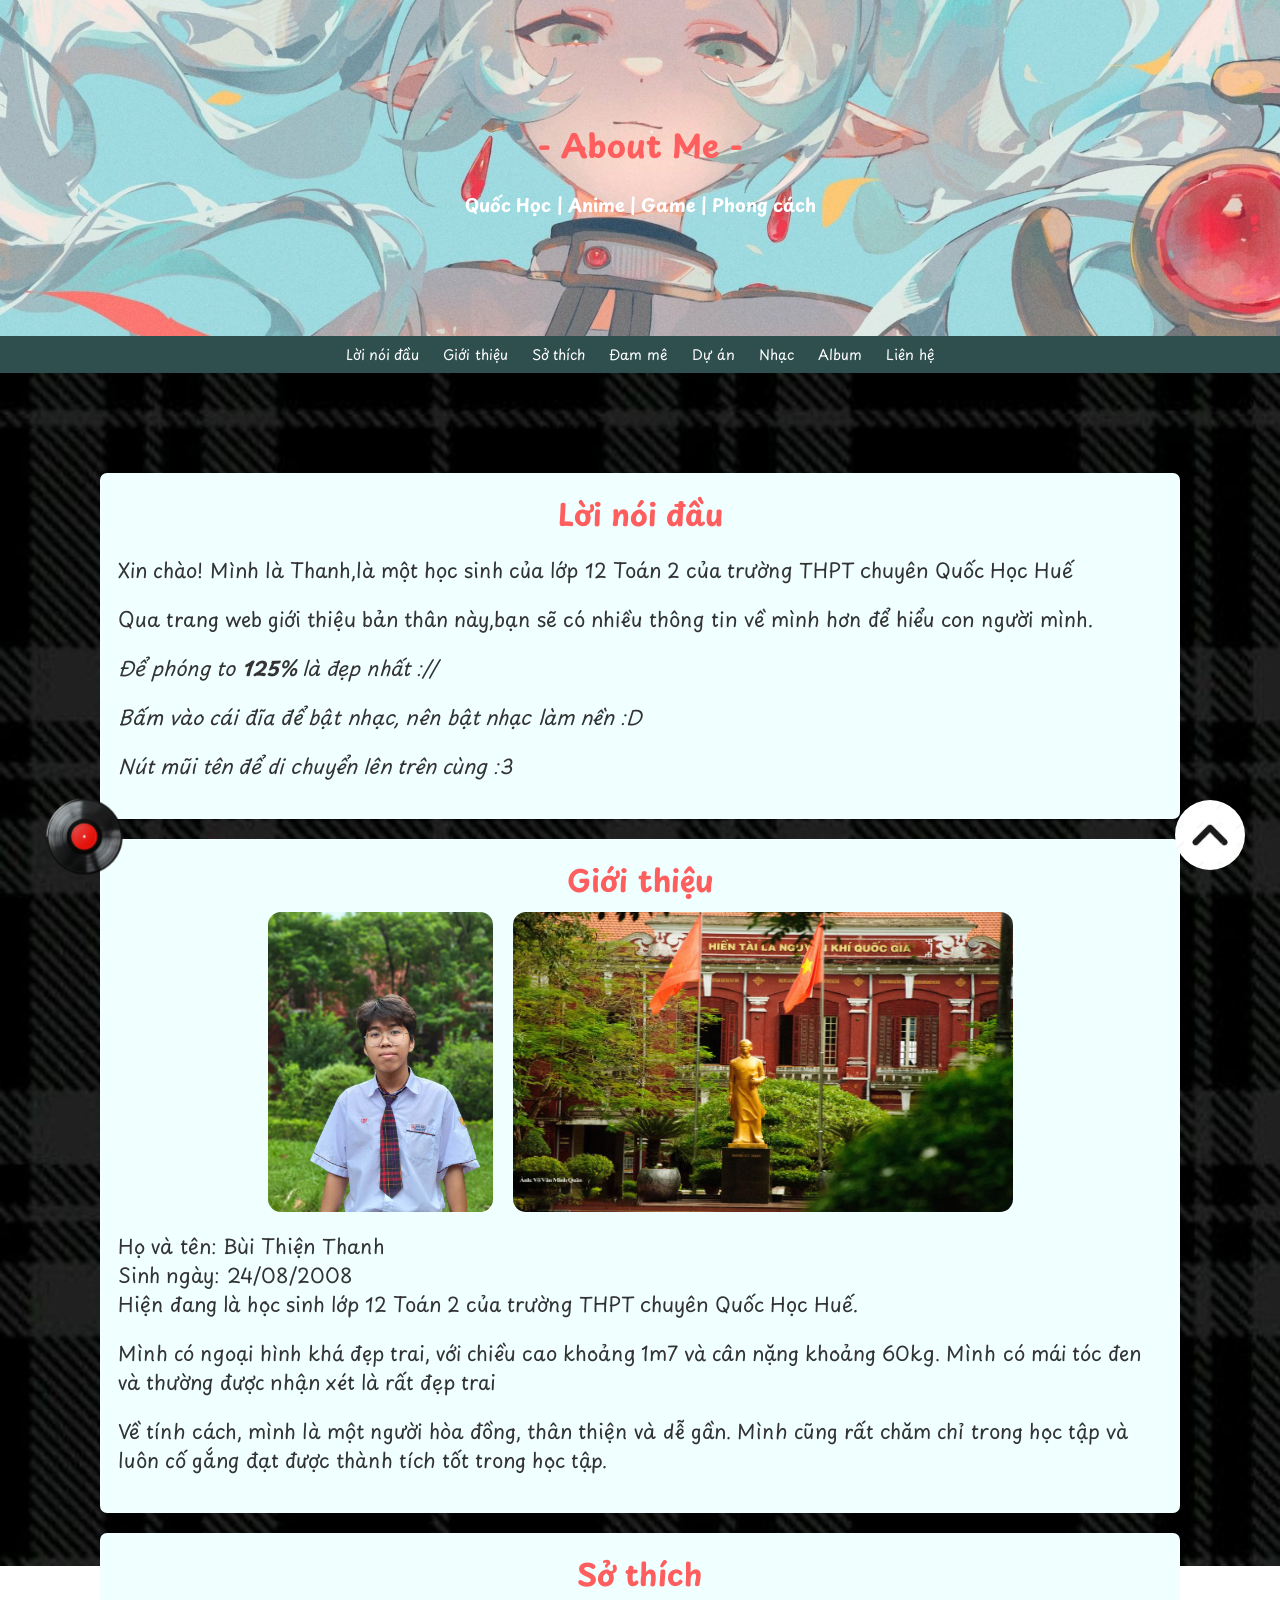
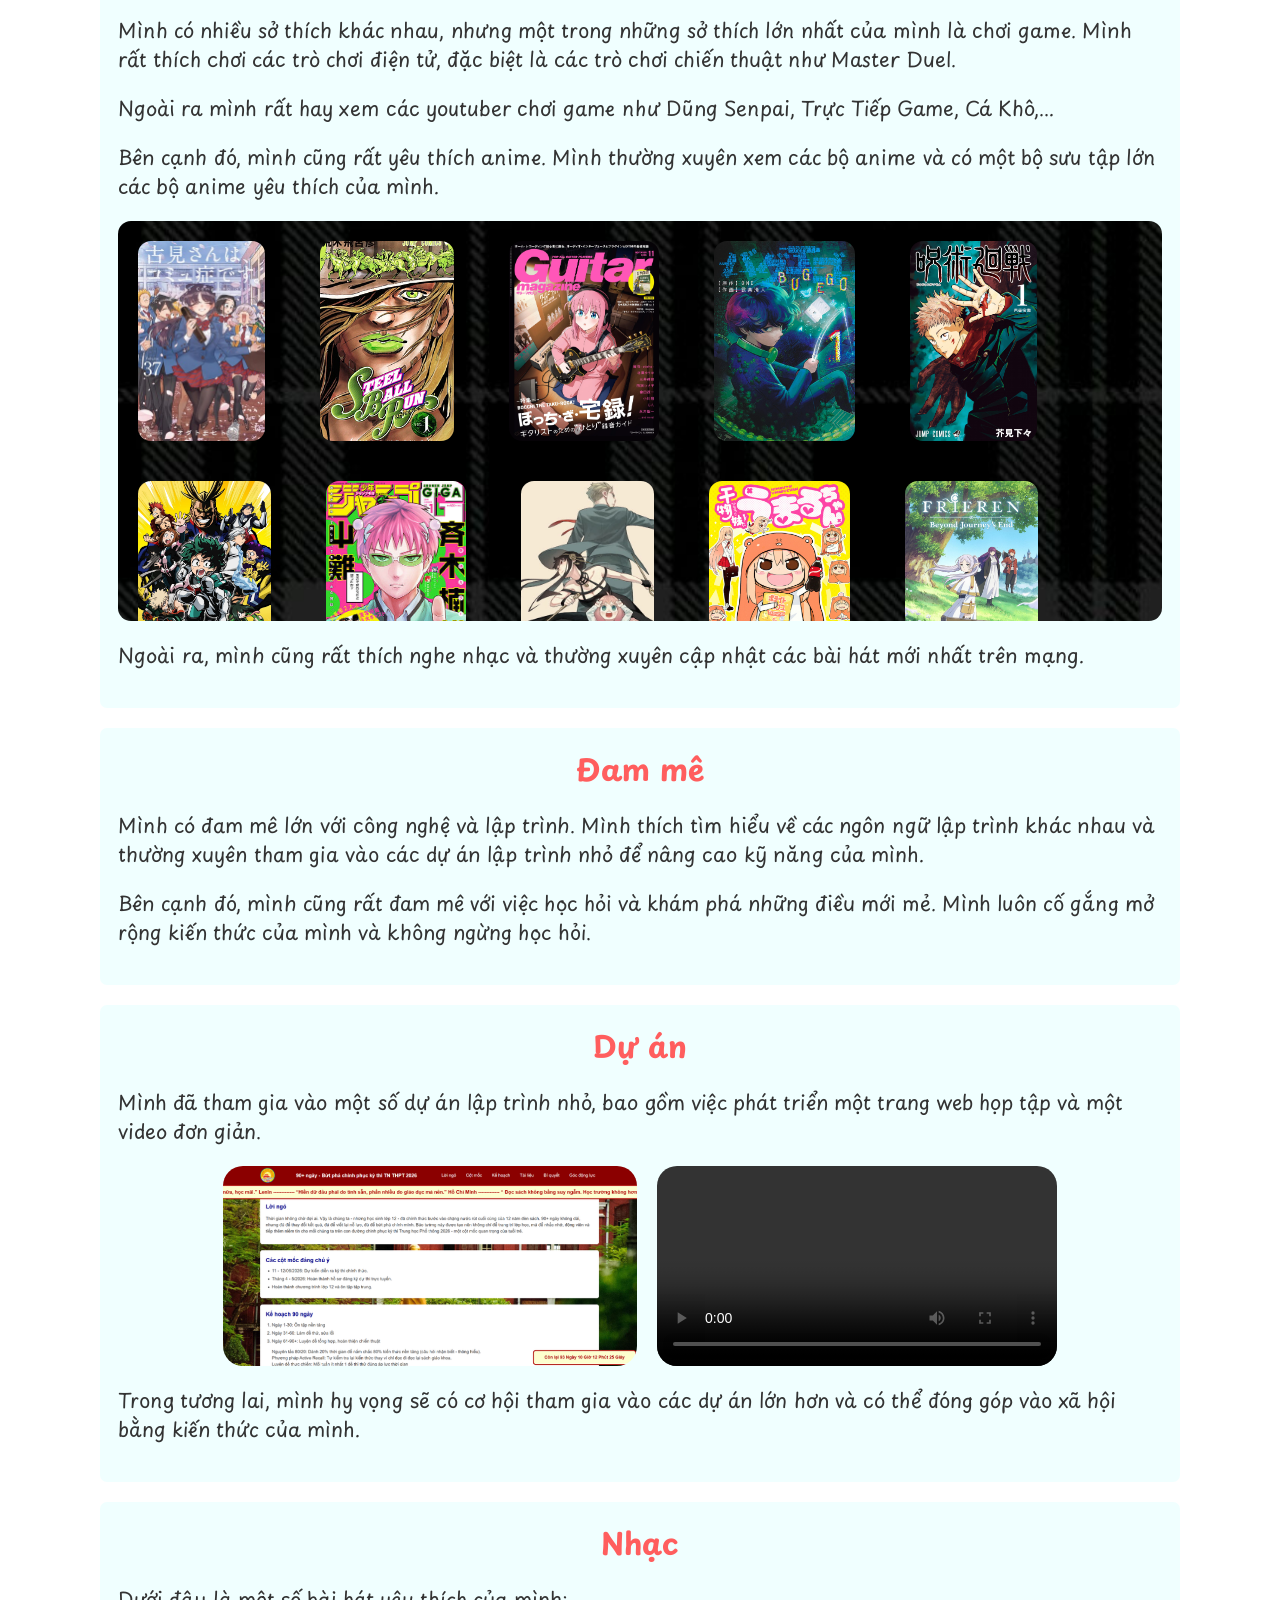
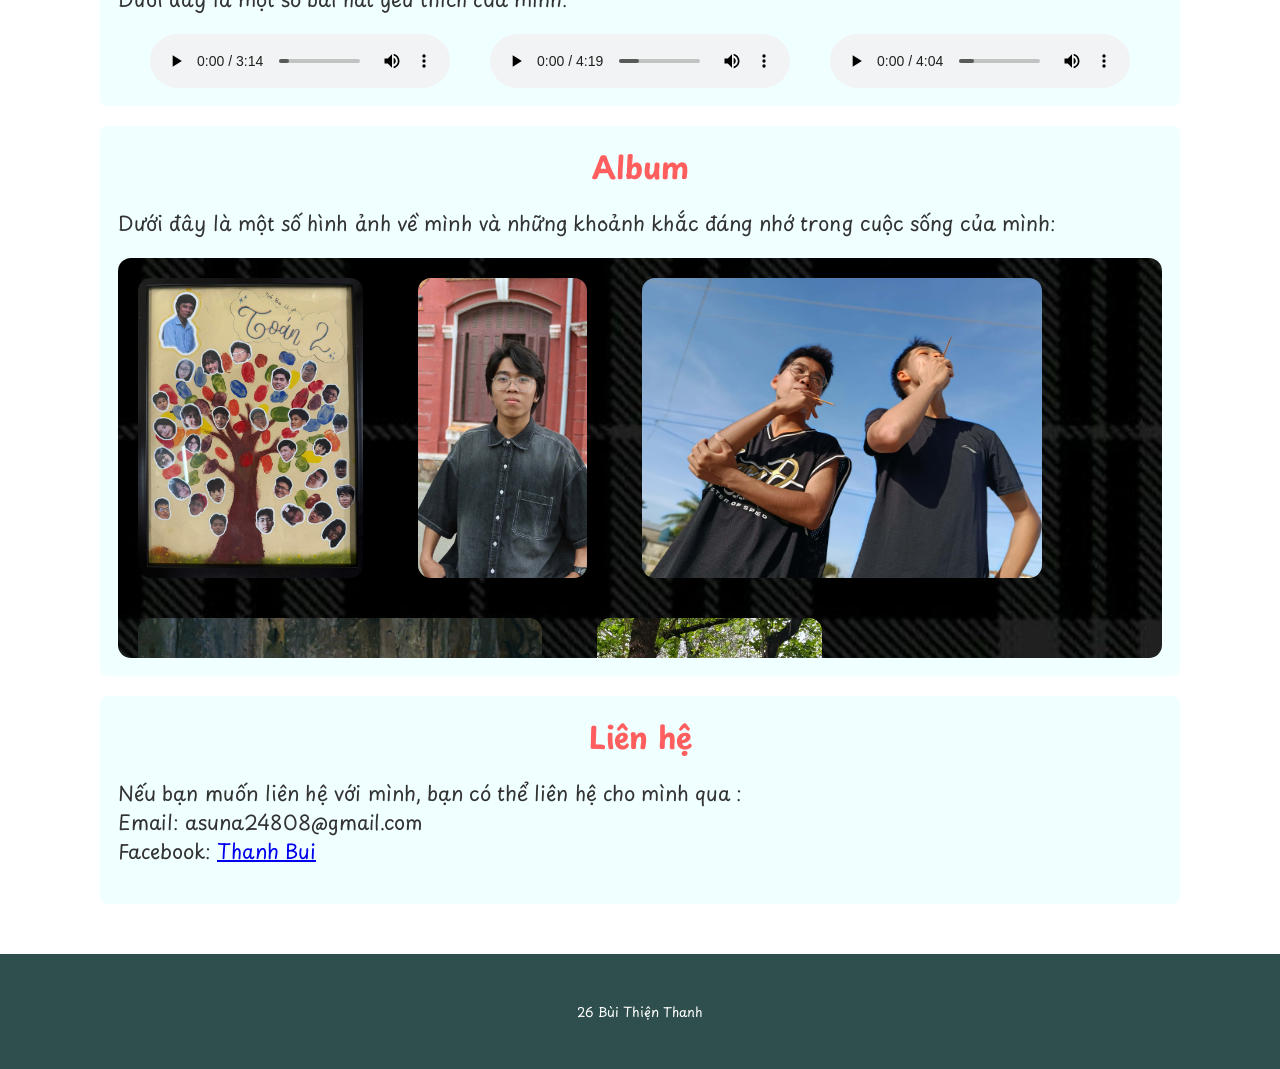
<file: index.html>
<!DOCTYPE html>
<html lang="vi">
<head>
    <meta charset="UTF-8">
    <title>Giới thiệu bản thân</title>
    <link rel="stylesheet" href="style.css">
    
</head>

<body>
    <header class="container header" id = "header">
        <h1>- About Me -</h1>
        <p>Quốc Học | Anime | Game | Phong cách</p>
    </header>
    <nav class="menu">
            <a href="#loinoidau">Lời nói đầu</a>
            <a href="#gioithieu">Giới thiệu</a>
            <a href="#sothich">Sở thích</a>
            <a href="#damme">Đam mê</a>
            <a href="#duan">Dự án</a>
            <a href="#playlist">Nhạc</a>
            <a href="#album">Album</a>
            <a href="#lienhe">Liên hệ</a>
    </nav>

    <div class="container maincontent">
        <div class="grid">
            <div class="content" id="loinoidau">
                <h3>Lời nói đầu</h3>
                <p>Xin chào! Mình là Thanh,là một học sinh của lớp 12 Toán 2 của trường THPT chuyên Quốc Học Huế</p>
                <p>Qua trang web giới thiệu bản thân này,bạn sẽ có nhiều thông tin về mình hơn để hiểu con người mình.</p>
                <p><em>Để phóng to <strong>125%</strong> là đẹp nhất ://</em></p>
                <p><em>Bấm vào cái đĩa để bật nhạc, nên bật nhạc làm nền :D</em></p>
                <p><em>Nút mũi tên để di chuyển lên trên cùng :3</em></p>
            </div>
            <div class="content" id="gioithieu">
                <h3>Giới thiệu</h3>
                <div class="center">
                    <img src="src/linhtinh/nguoi.jfif" alt="face" class="face" >
                    <img src="src/linhtinh/truong-quoc-hoc-hue.jpg" alt="school" class="school" >
                </div>
                <p>
                    Họ và tên: Bùi Thiện Thanh<br>
                    Sinh ngày: 24/08/2008<br>
                    Hiện đang là học sinh lớp 12 Toán 2 của trường THPT chuyên Quốc Học Huế.
                </p>
                <p>Mình có ngoại hình khá đẹp trai, với chiều cao khoảng 1m7 và cân nặng khoảng 60kg. Mình có mái tóc đen và thường được nhận xét là rất đẹp trai</p>
                <p>Về tính cách, mình là một người hòa đồng, thân thiện và dễ gần. Mình cũng rất chăm chỉ trong học tập và luôn cố gắng đạt được thành tích tốt trong học tập.</p>
            </div>
            <div class="content" id="sothich">
                <h3>Sở thích</h3>
                <p>Mình có nhiều sở thích khác nhau, nhưng một trong những sở thích lớn nhất của mình là chơi game. Mình rất thích chơi các trò chơi điện tử, đặc biệt là các trò chơi chiến thuật như Master Duel.</p>
                <p>Ngoài ra mình rất hay xem các youtuber chơi game như Dũng Senpai, Trực Tiếp Game, Cá Khô,...</p>
                <p>Bên cạnh đó, mình cũng rất yêu thích anime. Mình thường xuyên xem các bộ anime và có một bộ sưu tập lớn các bộ anime yêu thích của mình.</p>
                <div class="center">
                    <iframe src="anime.html" width="100%" height="400px">
                    </iframe>
                </div>
                <p>Ngoài ra, mình cũng rất thích nghe nhạc và thường xuyên cập nhật các bài hát mới nhất trên mạng.</p>
            </div>
            <div class="content" id="damme">
                <h3>Đam mê</h3>
                <p>Mình có đam mê lớn với công nghệ và lập trình. Mình thích tìm hiểu về các ngôn ngữ lập trình khác nhau và thường xuyên tham gia vào các dự án lập trình nhỏ để nâng cao kỹ năng của mình.</p>
                <p>Bên cạnh đó, mình cũng rất đam mê với việc học hỏi và khám phá những điều mới mẻ. Mình luôn cố gắng mở rộng kiến thức của mình và không ngừng học hỏi.</p>
            </div>
            <div class="content" id="duan">
                <h3>Dự án</h3>
                <p>Mình đã tham gia vào một số dự án lập trình nhỏ, bao gồm việc phát triển một trang web họp tập và một video đơn giản.</p>
                <div class="center">
                    <img src="src/linhtinh/project1.png" alt="project1" height="200px" style="border-radius: 20px;">
                    <video height="200" controls style="border-radius: 20px;">
                        <source src="src/linhtinh/project2.mp4" type="video/mp4">
                    </video>
                </div>
                
                <p>Trong tương lai, mình hy vọng sẽ có cơ hội tham gia vào các dự án lớn hơn và có thể đóng góp vào xã hội bằng kiến thức của mình.</p>
            </div>
            <div class="content" id="playlist">
                <h3>Nhạc</h3>
                <p>Dưới đây là một số bài hát yêu thích của mình:</p>
                <div class="center">
                    <audio src="src/linhtinh/Trước Khi Em Tồn Tại - Thắng.mp3" type="audio/mp3" controls></audio><br>
                    <audio src="src/linhtinh/Michael Jackson - Bad (Shortened Version) - michaeljacksonVEVO.mp3" type="audio/mp3" controls></audio><br>
                    <audio src="src/linhtinh/Quang Hùng MasterD - Dễ Đến Dễ Đi (4D) _ OFFICIAL MUSIC VIDEO - Quang Hùng MasterD.mp3" type="audio/mp3" controls></audio>
                </div> 
            </div>
                
            <div class="content" id="album">
                <h3>Album</h3>
                <p>Dưới đây là một số hình ảnh về mình và những khoảnh khắc đáng nhớ trong cuộc sống của mình:</p>
                <div class="center">
                    <iframe src="album.html" width="100%" height="400px">
                    </iframe>
                </div>
            </div>
            <div class="content" id="lienhe">
                <h3>Liên hệ</h3>
                <p>Nếu bạn muốn liên hệ với mình, bạn có thể liên hệ cho mình qua :<br>
                    Email: asuna24808@gmail.com<br>
                    Facebook: <a href="https://www.facebook.com/thanh.bui.615071" target="_blank">Thanh Bui</a>
                </p>
            </div>

        </div>
    </div>

    <a href="#playlist"><img src="src/linhtinh/disc.png" class="disc" id = "icon"></a>
    <a href="#header"><img src="src/linhtinh/backhome.jpg" class="backhome"></a>
</body>

<footer>
    <div class="container footercontent">
        <p>26 Bùi Thiện Thanh</p>
    </div>
</footer>
</html>
</file>
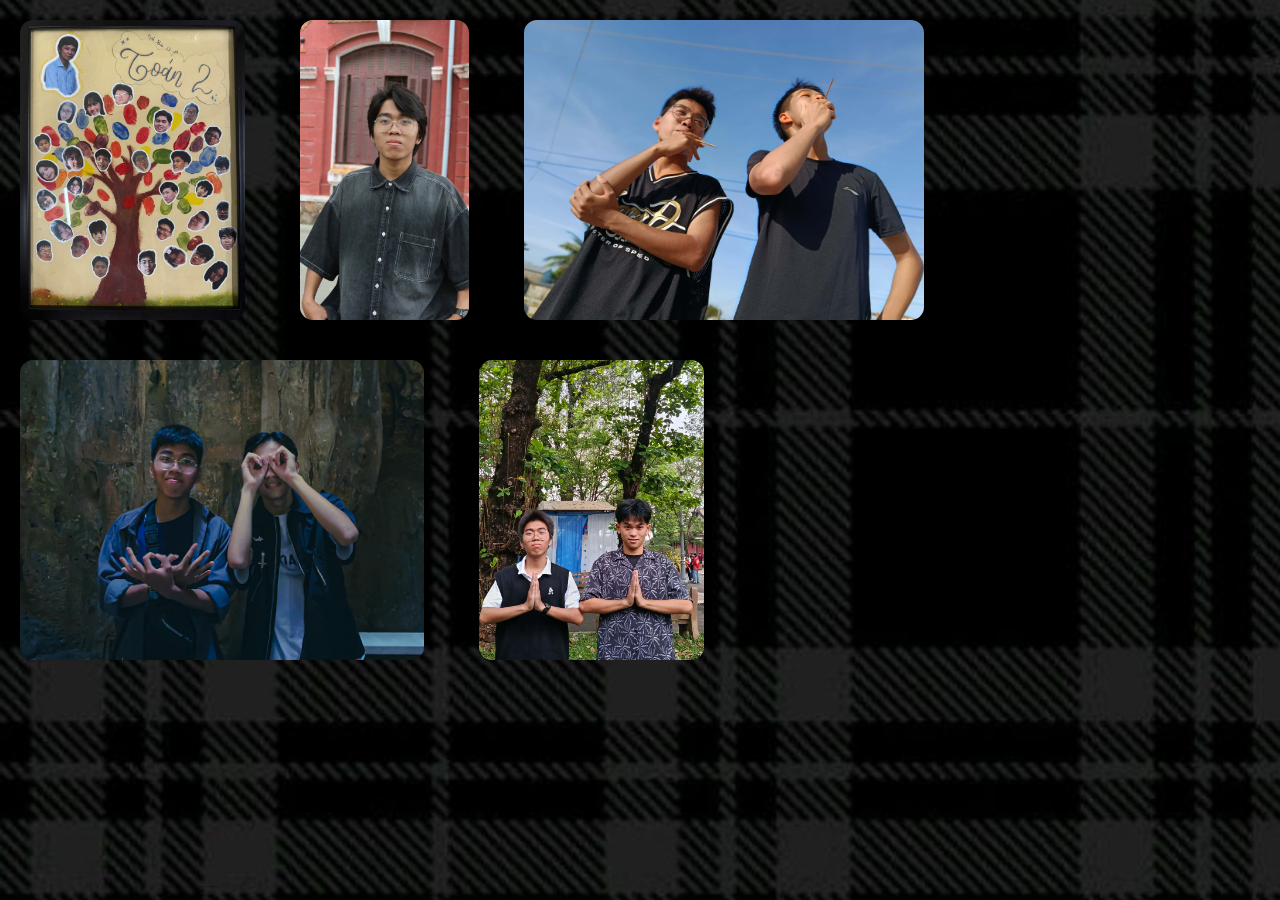
<file: album.html>
<!DOCTYPE html>
<html lang="vi">
<head>
    <meta charset="UTF-8">
    <title>Album</title>
    <link rel="stylesheet" href="style.css">
</head>
<body>
        <div class="albumlist" >
            <img src="src/album/1.jfif" alt="1" class="album"><br>
        </div>
        <div class="albumlist" >
            <img src="src/album/2.jfif" alt="2" class="album"><br>
        </div>
        <div class="albumlist" >
            <img src="src/album/3.jfif" alt="3" class="album"><br>
        </div>
        <div class="albumlist" >
            <img src="src/album/4.jfif" alt="4" class="album"><br>
        </div>
        <div class="albumlist" >
            <img src="src/album/5.jfif" alt="5" class="album"><br>
        </div>
    
</body> 

</html>
</file>
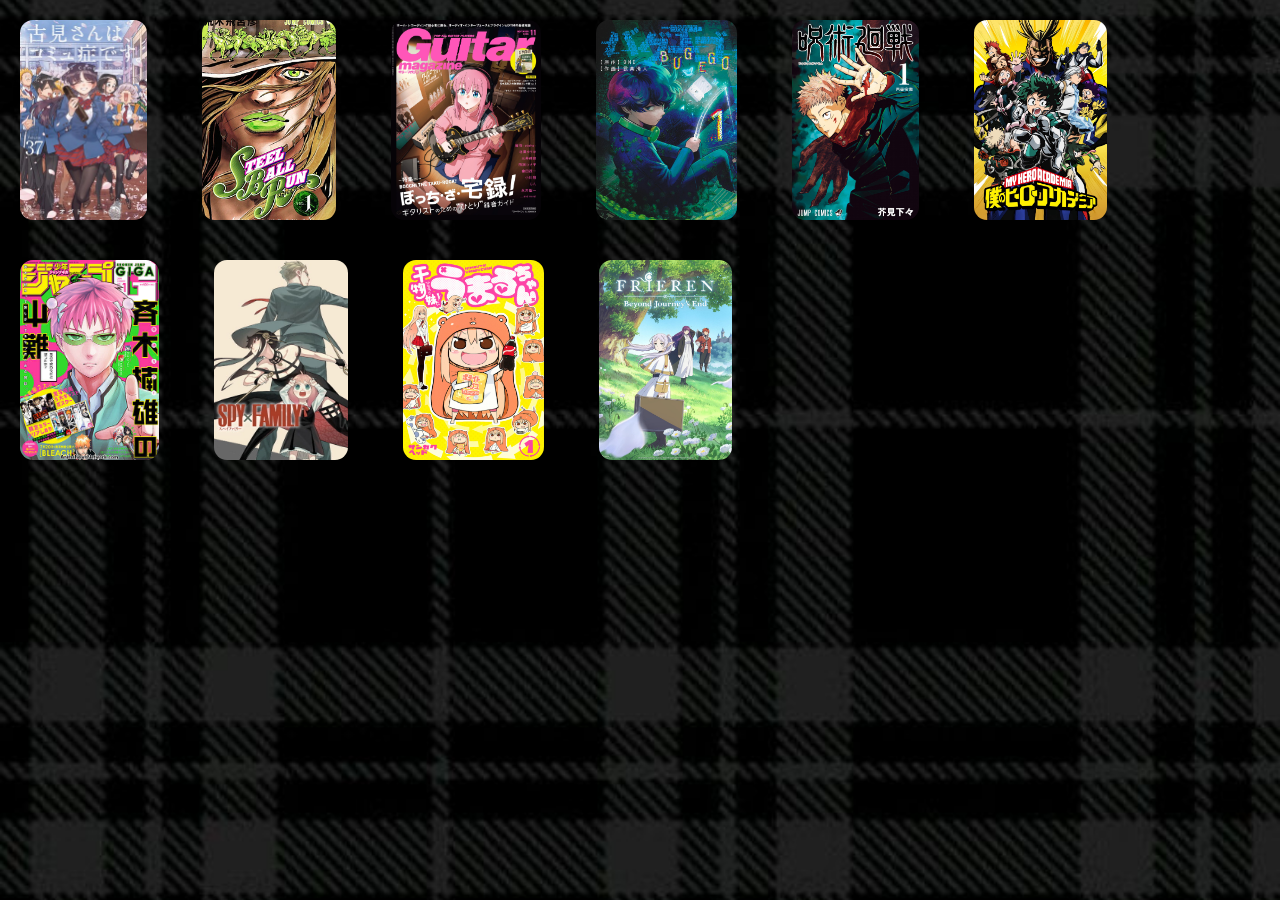
<file: anime.html>
<!DOCTYPE html>
<html lang="vi">
<head>
    <meta charset="UTF-8">
    <title>Anime</title>
    <link rel="stylesheet" href="style.css">
</head>
<body>
        <div class="animelist" >
            <img src="src/anime/komi.jpg" alt="komi" class="anime"><br>
        </div>
        <div class="animelist" >
            <img src="src/anime/SBR.jpg" alt="SBR" class="anime"><br>
        </div>
        <div class="animelist" >
            <img src="src/anime/bocchi.png" alt="bocchi" class="anime"><br>
        </div>
        <div class="animelist" >
            <img src="src/anime/bugego.png" alt="bugego" class="anime"><br>
        </div>
        <div class="animelist" >
            <img src="src/anime/jjk.jpg" alt="jjk" class="anime"><br>
        </div>
        <div class="animelist" >
            <img src="src/anime/mha.jpg" alt="mha" class="anime"><br>
        </div>
        <div class="animelist" >
            <img src="src/anime/saiki.jpg" alt="saiki" class="anime"><br>
        </div>
        <div class="animelist" >
            <img src="src/anime/spyxfamily.jpg" alt="spyxfamily" class="anime"><br>
        </div>
        <div class="animelist" >
            <img src="src/anime/umaru.jpg" alt="umaru" class="anime"><br>
        </div>
        <div class="animelist" >
            <img src="src/anime/frieren.jpg" alt="frieren" class="anime"><br>
        </div>
    
</body> 

</html>
</file>
<file: style.css>
@import url('https://fonts.googleapis.com/css2?family=Playpen+Sans:wght@100..800&display=swap');


.container {
    max-width: 1100px;
    margin: 0 auto;
    padding: 100px;
}

.header {
    background-image: url(src/linhtinh/navbackground.jpeg);
    background-size: cover;
    background-repeat: no-repeat;
    background-position: center;

    text-align: center;
}

.header h1 {
    font-size: 32px;
    color: rgb(255, 94, 94);
}
.header p {
    font-size: 18px;
    font-weight:700;
    color: #fff;
    margin-top: 8px;
}

.menu {
    display: flex;
    justify-content: center;
    background-color: darkslategrey;
}

.menu a {
    color: #fff;
    text-decoration: none;
    padding: 8px 12px;
    border-radius: 6px;
    font-size: 14px;
    font-weight: 500px;
}

.menu a:hover {
    background: rgba(255, 255, 255, 0.12); 
}

body {
    background: url(src/linhtinh/pattern.jpg);
    background-repeat: no-repeat;
    background-position: center;
    background-attachment: fixed;
    background-size: cover;
    font-family: 'Playpen Sans', sans-serif;
    color: #ffffff;

    margin: 0;
    padding: 0;
}

.maincontent {
    padding-top: 100px; 
    padding-bottom: 20px;
}


.grid {
    display: grid;
    grid-template-columns: repeat(auto-fit, minmax(750px, 1fr));
    gap: 20px;
}
.face{
    width: auto;
    height: 300px;
    border-radius: 13px;
}
.school{
    width: 500px;
    height: 300px;
    border-radius: 13px;
}
.content {
    padding: 18px;
    scroll-margin-top: 150px;

    background: #f0ffff;
    border-radius: 7px;
}

.content h3 {
    text-align: center;
    margin-top: 0;
    margin-bottom: 10px;
    color: rgb(255, 94, 94);
    font-size: 30px;
}

.content p {
    color: #333;
    line-height: 1.45;
    font-size: 20px;
}

.content ul, ol {
    margin: 8px 0; 
    padding-left: 20px;
}

.center{
    display: flex;
    justify-content: center;
    gap: 20px;
}


footer {
    background: darkslategrey;
    color: #fff;
    padding: 18px 0;
    margin-top: 30px;
}

.footercontent {
    display: flex;
    justify-content:center;
    align-items: center;

    padding: 24px;
}

.footercontent p { 
    font-size: 13px;
    margin: 6px 0; 
}
.backhome {
    position: fixed;
    border-radius: 100%;
    bottom: 20px;
    right: 20px;
    width: 70px;
    height: auto;
    padding: 10px 15px;
}

.disc {
    animation: rotate 4s linear infinite;
    position: fixed;
    bottom: 4px;
    left: 20px;
    width: 100px;
    height: auto;
    padding: 10px 15px;
}
@keyframes rotate {
    from {
        transform: rotate(0deg);
    }
    to {
        transform: rotate(360deg);
    }
}
.animelist {
    display:  inline-flex;
    justify-content: center;
    gap: 10px;
}

.anime {
    width: auto;
    margin: 20px;
    height: 200px;
    border-radius: 13px;
}
.albumlist {
    display:  inline-flex;
    gap: 10px;
}

.album {
    width: auto;
    margin: 20px;
    height: 300px;
    border-radius: 13px;
}
iframe {
    border: none;
    border-radius: 13px;
}
</file>
